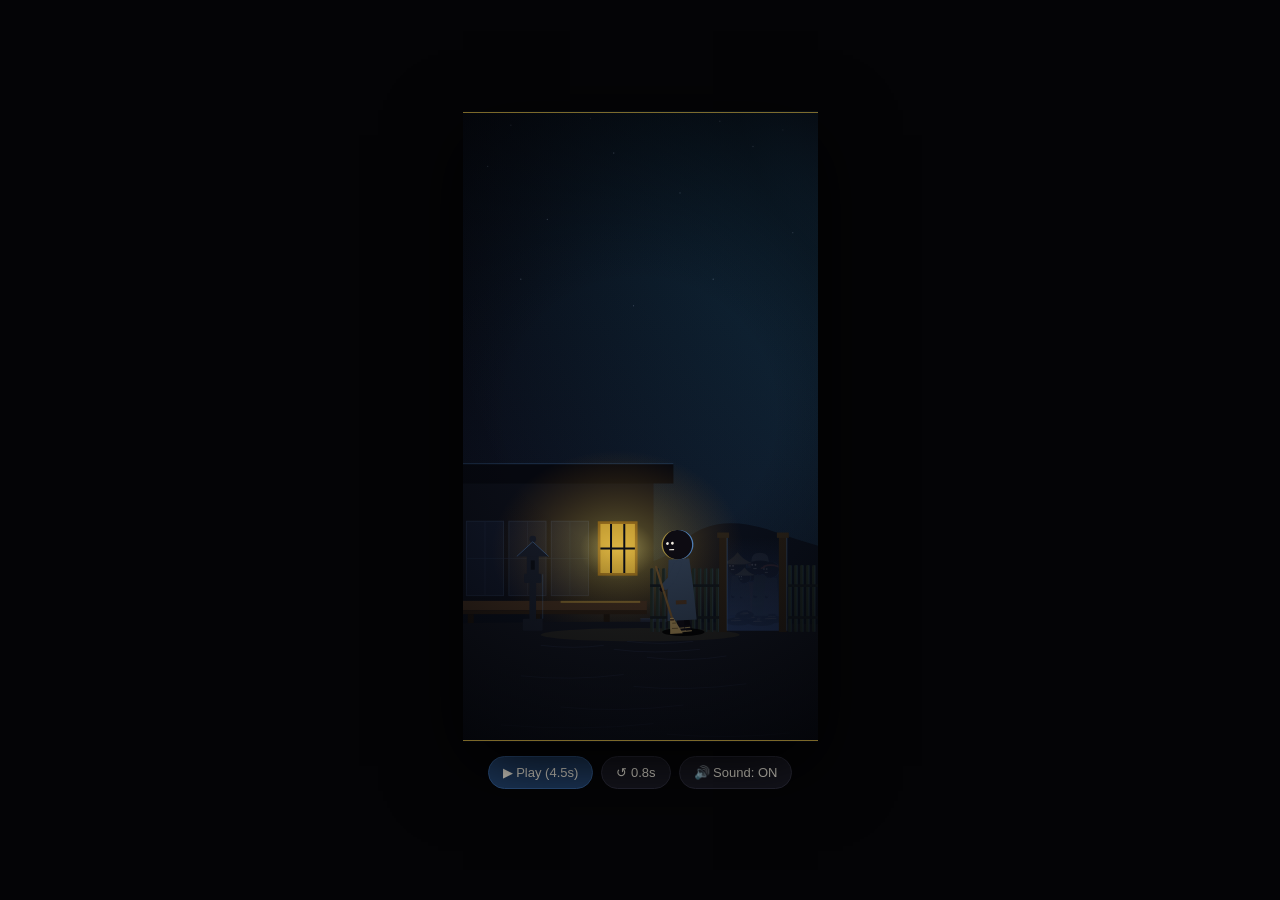
<file: index.html>
<!DOCTYPE html><html lang="en"><head><meta charset="UTF-8"><meta name="viewport" content="width=device-width, initial-scale=1">
<title>Zenspiris — Nukemairi Scene 9: Someone Goes First (4.5s + Foley SFX)</title>
<style>
*{box-sizing:border-box}
body{margin:0;min-height:100vh;background:#040406;display:flex;flex-direction:column;align-items:center;justify-content:center;overflow:hidden;font-family:system-ui,-apple-system,Segoe UI,sans-serif}
.stage-wrapper{position:relative;width:100vw;max-width:355px;aspect-ratio:9/16;background:#070911;overflow:hidden;box-shadow:0 24px 70px rgba(0,0,0,.95)}
svg.scene-svg{width:100%;height:100%;display:block;shape-rendering:geometricPrecision}
.vignette{position:absolute;inset:0;z-index:10;pointer-events:none;background:radial-gradient(circle at 50% 48%,transparent 36%,rgba(3,4,8,.92) 100%)}
.letterbox{position:absolute;left:0;right:0;height:2px;background:transparent;z-index:12;pointer-events:none}
.letterbox.top{top:0;border-bottom:1.5px solid rgba(252,211,77,.48)}
.letterbox.bottom{bottom:0;border-top:1.5px solid rgba(252,211,77,.48)}
.controls{display:flex;gap:8px;margin-top:14px;flex-wrap:wrap;justify-content:center}
.controls button{background:#16161f;color:#e6e2d6;border:1px solid #2a2a38;border-radius:999px;padding:8px 14px;font-size:13px;cursor:pointer}
.controls button.primary{background:#1e3a5f;border-color:#2f5688}
</style></head><body>
<div class="stage-wrapper"><div class="letterbox top"></div><div class="letterbox bottom"></div><div class="vignette"></div>
<svg class="scene-svg" viewBox="0 0 540 960" preserveAspectRatio="xMidYMid meet" xmlns="http://www.w3.org/2000/svg">
 <defs>
  <linearGradient id="s1Sky" x1="0" y1="0" x2="0" y2="1"><stop offset="0" stop-color="#04060c"/><stop offset=".55" stop-color="#0b101d"/><stop offset="1" stop-color="#131b2e"/></linearGradient>
  <radialGradient id="s1Dawn" cx="100%" cy="0%" r="95%"><stop offset="0" stop-color="#60a5fa" stop-opacity=".42"/><stop offset=".35" stop-color="#38bdf8" stop-opacity=".14"/><stop offset="1" stop-color="#38bdf8" stop-opacity="0"/></radialGradient>
  <radialGradient id="s1Win" cx="50%" cy="50%" r="50%"><stop offset="0" stop-color="#fef08a" stop-opacity=".6"/><stop offset=".3" stop-color="#fcd34d" stop-opacity=".25"/><stop offset="1" stop-color="#d97706" stop-opacity="0"/></radialGradient>
  <linearGradient id="s1Gap" x1="0" y1="0" x2="0" y2="1"><stop offset="0" stop-color="#1b2a4a" stop-opacity="0"/><stop offset="1" stop-color="#22345a" stop-opacity=".9"/></linearGradient>
  <linearGradient id="s1Mist" x1="0" y1="0" x2="0" y2="1"><stop offset="0" stop-color="#131b2e" stop-opacity="0"/><stop offset="1" stop-color="#131b2e" stop-opacity=".35"/></linearGradient>
 </defs>
 <g id="s1Camera">
  <rect x="-120" y="-140" width="780" height="1260" fill="url(#s1Sky)"/>
  <rect x="-120" y="-140" width="780" height="1260" fill="url(#s1Dawn)"/>
  <g id="s1Stars" fill="#cfe0ff"></g>
  <path d="M -120 700 Q 60 640 170 676 T 330 660 T 470 640 T 660 690 L 660 1080 L -120 1080 Z" fill="#0a0f1a"/>
  <!-- servant quarters, engawa, warm window -->
  <rect x="-20" y="560" width="310" height="186" fill="#0b0e17"/>
  <rect x="-30" y="538" width="350" height="30" fill="#06080f"/><path d="M -30 538 H 320" stroke="#60a5fa" stroke-opacity=".18" stroke-width="2"/>
  <g fill="#101626" stroke="#1b2438" stroke-width="1.5"><rect x="8" y="625" width="56" height="112"/><rect x="72" y="625" width="56" height="112"/><rect x="136" y="625" width="56" height="112"/></g>
  <g stroke="#1b2438" stroke-width="1"><path d="M 36 625 V 737 M 100 625 V 737 M 164 625 V 737 M 8 681 H 192"/></g>
  <ellipse id="s1WinGlow" cx="236" cy="668" rx="190" ry="150" fill="url(#s1Win)"/>
  <rect x="206" y="625" width="60" height="82" fill="#f59e0b" opacity=".38"/><rect x="210" y="629" width="52" height="74" fill="#fcd34d" opacity=".5"/>
  <path d="M 226 629 V 703 M 246 629 V 703 M 210 666 H 262" stroke="#0b0e17" stroke-width="3"/>
  <rect x="-20" y="745" width="300" height="14" fill="#3b2a1d"/><rect x="-20" y="759" width="300" height="6" fill="#241a12"/>
  <rect x="150" y="745" width="120" height="3" fill="#fcd34d" opacity=".3"/>
  <g fill="#1a130d"><rect x="10" y="765" width="9" height="25"/><rect x="110" y="765" width="9" height="25"/><rect x="215" y="765" width="9" height="25"/></g>
  <rect x="270" y="772" width="40" height="18" rx="3" fill="#1d2230"/><path d="M 270 772 H 310" stroke="#60a5fa" stroke-opacity=".15" stroke-width="1.5"/>
  <!-- ground: packed dirt (extended cleanly to bottom edge) -->
  <path d="M -120 782 Q 270 770 660 784 L 660 1080 L -120 1080 Z" fill="#10131c"/>
  <ellipse cx="270" cy="796" rx="150" ry="10" fill="#fcd34d" opacity=".07"/>
  <g stroke="#1b2030" stroke-width="1.5" fill="none" opacity=".9">
   <path d="M 250 806 Q 300 812 350 806"/>
   <path d="M 230 818 Q 290 826 360 818"/>
   <path d="M 280 830 Q 340 838 400 828"/>
   <path d="M 120 812 Q 170 818 215 812"/>
   <path d="M 90 858 Q 165 866 245 856"/>
   <path d="M 260 874 Q 340 882 430 870"/>
   <path d="M 150 905 Q 240 914 335 902"/>
   <path d="M 60 932 Q 180 942 290 930"/>
   <path d="M 310 946 Q 410 954 495 944"/>
  </g>
  <!-- bamboo fence + gate posts -->
  <rect x="401" y="650" width="84" height="140" fill="url(#s1Gap)"/>
  <g id="s9Ghosts" opacity="0"></g>
  <g id="s1Fence" fill="#1b2420"></g>
  <g fill="#10151a"><rect x="285" y="720" width="108" height="4"/><rect x="285" y="768" width="108" height="4"/><rect x="487" y="720" width="120" height="4"/><rect x="487" y="768" width="120" height="4"/></g>
  <rect x="389" y="648" width="12" height="144" fill="#241c14"/><rect x="386" y="642" width="18" height="8" fill="#2a2218"/><rect x="479" y="648" width="12" height="144" fill="#241c14"/><rect x="476" y="642" width="18" height="8" fill="#2a2218"/>
  <path d="M 401 650 V 790 M 491 650 V 790" stroke="#60a5fa" stroke-opacity=".25" stroke-width="1.5"/>
  <!-- stone lantern -->
  <g id="s1Lantern" fill="#161b27"><rect x="93" y="772" width="30" height="18" rx="2"/><rect x="103" y="716" width="10" height="58"/><rect x="95" y="704" width="26" height="14" rx="2"/><rect x="99" y="676" width="18" height="30" rx="1"/><path d="M 84 678 L 108 656 L 132 678 Z"/><circle cx="108" cy="652" r="5"/><rect x="105" y="684" width="6" height="14" fill="#0a0d14"/></g>
  <path d="M 84 678 L 108 656 L 132 678" fill="none" stroke="#60a5fa" stroke-opacity=".3" stroke-width="1.5"/><path d="M 123 705 V 772" stroke="#60a5fa" stroke-opacity=".2" stroke-width="1.5"/>
  <g id="s1HeroLayer"></g>
  <g id="s1BroomRot"><g id="s1BroomPose" opacity="0"></g></g>
  <g id="s1Dust" opacity="0"><ellipse cx="0" cy="0" rx="14" ry="4" fill="#3a3f52" opacity=".6"/><ellipse cx="-12" cy="-4" rx="9" ry="3" fill="#3a3f52" opacity=".45"/><ellipse cx="11" cy="-3" rx="8" ry="3" fill="#3a3f52" opacity=".45"/></g>
  <rect x="-120" y="840" width="780" height="240" fill="url(#s1Mist)"/>
 </g>
 <rect id="s9Black" x="-120" y="-140" width="780" height="1260" fill="#000" opacity="0"/>
</svg></div>
<div class="controls"><button id="playBtn" class="primary">▶ Play (4.5s)</button><button id="replayBtn">↺ 0.0s</button><button id="soundBtn">🔊 Sound: ON</button></div>
<script src="https://cdnjs.cloudflare.com/ajax/libs/gsap/3.12.5/gsap.min.js"></script>
<script>
const $=id=>document.getElementById(id),playBtn=$('playBtn'),replayBtn=$('replayBtn'),soundBtn=$('soundBtn');
const DUR=4.5;
/* ---- AUDIO helpers ---- */
let audioCtx=null,soundEnabled=true;
function initAudio(){if(!audioCtx)audioCtx=new(window.AudioContext||window.webkitAudioContext)();if(audioCtx.state==='suspended')audioCtx.resume();}
function tone(type,f0,f1,d,g,when=0){if(!audioCtx||!soundEnabled)return;const t=audioCtx.currentTime+when,o=audioCtx.createOscillator(),v=audioCtx.createGain();o.type=type;o.frequency.setValueAtTime(f0,t);o.frequency.exponentialRampToValueAtTime(f1,t+d);v.gain.setValueAtTime(g,t);v.gain.exponentialRampToValueAtTime(.0001,t+d);o.connect(v).connect(audioCtx.destination);o.start(t);o.stop(t+d+.02);}
function noise(d,type,f,q,g,att,when=0){if(!audioCtx||!soundEnabled)return;const t=audioCtx.currentTime+when,n=Math.floor(audioCtx.sampleRate*d),b=audioCtx.createBuffer(1,n,audioCtx.sampleRate),a=b.getChannelData(0);for(let i=0;i<n;i++)a[i]=Math.random()*2-1;const s=audioCtx.createBufferSource(),fl=audioCtx.createBiquadFilter(),v=audioCtx.createGain();s.buffer=b;fl.type=type;fl.frequency.value=f;fl.Q.value=q;v.gain.setValueAtTime(.0001,t);v.gain.linearRampToValueAtTime(g,t+att);v.gain.exponentialRampToValueAtTime(.0001,t+d);s.connect(fl).connect(v).connect(audioCtx.destination);s.start(t);}
function bed(d,type,f,q,g){
 if(!audioCtx||!soundEnabled)return;const t=audioCtx.currentTime,n=Math.floor(audioCtx.sampleRate*d),b=audioCtx.createBuffer(1,n,audioCtx.sampleRate),a=b.getChannelData(0);for(let i=0;i<n;i++)a[i]=Math.random()*2-1;
 const s=audioCtx.createBufferSource(),fl=audioCtx.createBiquadFilter(),v=audioCtx.createGain();s.buffer=b;fl.type=type;fl.frequency.value=f;fl.Q.value=q;v.gain.setValueAtTime(.0001,t);v.gain.linearRampToValueAtTime(g,t+.4);v.gain.setValueAtTime(g,t+d-.5);v.gain.linearRampToValueAtTime(.0001,t+d);s.connect(fl).connect(v).connect(audioCtx.destination);s.start(t);}
const playSwish=(g=1)=>noise(.14,'bandpass',1200,1.2,.05*g,.02);
const playChirp=()=>{tone('sine',4200,4300,.05,.01);tone('sine',4200,4300,.05,.01,.09);};
const playClatter=g=>{tone('triangle',120,55,.08,.1*g);noise(.07,'bandpass',900,1,.07*g,.003);};
const playDirt=g=>{noise(.09,'lowpass',700,.5,.07*g,.006);tone('triangle',100,50,.06,.04*g);};
const playWind=(d,g,att)=>noise(d,'bandpass',500,.6,g,att);

/* ===== ZChar v1 — Zenspiris base character rig ===== */
const ZNS='http://www.w3.org/2000/svg',ZD=Math.PI/180;
const ZDEF={stride:16,legOffset:0,kneeStatic:4,kneeBend:30,bob:2,armTilt:10,elbow:10,arm:18,height:1,torsoLen:0,legLen:1,tw:24,bw:22,torsoBot:-48,belly:0,tilt:0,headNod:2,headR:22,limb:11,footSize:1,eyeGap:7.5,eyeR:2.1,lookRange:4};
const ZHATS={none:[],chef:[['M -16 -12 L -18 -34 Q -26 -52 -8 -54 Q 0 -66 11 -55 Q 26 -52 18 -34 L 16 -12 Z','#ece8dc'],['M -17 -20 H 17 V -16 H -17 Z','#cfc9b8']],cap:[['M -20 -8 Q -20 -30 0 -30 Q 20 -30 20 -8 Z','#2b4a6b'],['M 8 -10 L 30 -8 L 30 -4 L 8 -5 Z','#1f3650',1]],flatcap:[['M -21 -10 Q -18 -28 4 -26 Q 22 -24 22 -10 Z','#3a3f4a'],['M 12 -11 L 27 -9 L 27 -6 L 12 -8 Z','#2a2e38',1]],top:[['M -14 -16 V -52 H 14 V -16 Z','#2b2f3d'],['M -24 -18 H 24 V -13 H -24 Z','#2b2f3d'],['M -14 -24 H 14 V -20 H -14 Z','#6b3a3a']],hood:[['M -26 8 Q -31 -30 0 -35 Q 31 -30 26 8 Q 20 -15 0 -17 Q -20 -15 -26 8 Z','#5b4a3a']],helmet:[['M -23 -4 Q -24 -34 0 -34 Q 24 -34 23 -4 Z','#7b8596'],['M -23 -8 H 23 V -4 H -23 Z','#5d6675']],beanie:[['M -21 -8 Q -22 -34 0 -34 Q 22 -34 21 -8 Z','#8b2e2e'],['M -21 -12 H 21 V -7 H -21 Z','#6d2222']]};
const ZSHOES={none:null,bare:[['M -5 -4 L 6 -4 L 8 1 L 14 3 L 14 6 L -6 6 Z','#0d0b12']],shoe:[['M -6 -5 L 7 -5 L 9 0 L 15 2 L 16 6 L -7 6 Z','#0d0b12'],['M -7 4 L 16 4 L 16 6 L -7 6 Z','#3a3f4d']],boot:[['M -7 -5 L 8 -5 L 9 0 L 16 2 L 17 6 L -8 6 Z','#3b2a1d'],['M -8 4 L 17 4 L 17 6 L -8 6 Z','#1f150e']],sandal:[['M -5 -4 L 6 -4 L 8 1 L 14 3 L 14 6 L -6 6 Z','#0d0b12'],['M -7 4 L 16 4 L 16 6 L -7 6 Z','#8a6a3d'],['M -5 -1 H 7 V 0.5 H -5 Z','#8a6a3d']]};
const ZOUT={'Tee + Jeans':{shirt:['#3d5a80',0,-36,2,1],sl:['s','#3d5a80'],pa:['l','#2a3f66'],hat:'none',shoe:'shoe'},'Hoodie + Joggers':{shirt:['#4a4f5c',0,-30,4,3],sl:['l','#4a4f5c'],pa:['l','#2e3340'],hat:'hood',shoe:'shoe'},'Suit + Tie':{shirt:['#1f2433',0,-24,3,4],sl:['l','#1f2433'],pa:['l','#1f2433'],hat:'none',shoe:'shoe',ex:'tie'},
'Baker':{shirt:['#1e2330',0,-26,2,2],sl:['l','#1e2330'],pa:['l','#15171f'],hat:'chef',shoe:'shoe',ex:'apron'},'Gentleman':{shirt:['#2a2630',0,-10,3,8],sl:['l','#2a2630'],pa:['l','#1a1a22'],hat:'top',shoe:'boot'},'Worker':{shirt:['#6b5a45',0,-34,2,2],sl:['l','#b8ad98'],pa:['l','#4a4034'],hat:'flatcap',shoe:'boot'},
'Peasant':{shirt:['#7a6446',0,-18,2,6],sl:['s','#7a6446'],pa:['l','#5a4a36'],hat:'none',shoe:'bare'},'Monk robe':{shirt:['#5b4a3a',0,-4,3,12],sl:['l','#5b4a3a'],hat:'hood',shoe:'sandal'},'Knight':{shirt:['#7b8596',0,-30,5,3],sl:['l','#7b8596'],pa:['l','#6b7586'],hat:'helmet',shoe:'boot',ex:'belt'},
'Roman tunic':{shirt:['#d9d2c0',0,-26,2,4],sl:['s','#d9d2c0'],hat:'none',shoe:'sandal',ex:'belt'},'Toga':{shirt:['#e8e2d0',0,-6,4,8],sl:['s','#e8e2d0'],hat:'none',shoe:'sandal'},'Kilt (bare chest)':{shirt:['#e8e2d0',48,-24,3,8],hat:'none',shoe:'sandal'}};
const ZT=`<ellipse data-r="shd" cx="0" cy="2" rx="32" ry="6" fill="#000" opacity=".9"/><g data-r="ch">
<path data-r="lbp" stroke="#08070c" stroke-linecap="round" stroke-linejoin="round" fill="none"/><path data-r="lbo" stroke-linecap="round" stroke-linejoin="round" fill="none"/><path data-r="lbb" fill="none"/><g data-r="lbs"></g>
<path data-r="lfp" stroke="#0d0b12" stroke-linecap="round" stroke-linejoin="round" fill="none"/><path data-r="lfo" stroke-linecap="round" stroke-linejoin="round" fill="none"/><path data-r="lfb" fill="none"/><g data-r="lfs"></g>
<path data-r="fap" stroke="#18202c" stroke-linecap="round" stroke-linejoin="round" fill="none"/><path data-r="fso" stroke-linecap="round" stroke-linejoin="round" fill="none"/>
<path data-r="tr" fill="#fcd34d" opacity=".4"/><path data-r="tc" fill="#0d0b12"/>
<path data-r="gt"/><path data-r="ga" fill="#d9d5c8"/><path data-r="gi" fill="#7a2e3a"/><path data-r="gb" fill="#3b2a1d"/>
<path data-r="nap" stroke="#0d0b12" stroke-linecap="round" stroke-linejoin="round" fill="none"/><path data-r="nso" stroke-linecap="round" stroke-linejoin="round" fill="none"/><g data-r="hn"></g>
<g data-r="hd"><circle data-r="rim" cx="1.6" cy="0" r="22" fill="#fcd34d" opacity=".5"/><circle data-r="hc" cx="0" cy="0" r="22" fill="#0d0b12"/><g data-r="hatg"></g>
<ellipse data-r="e1" fill="#f2ede2"/><ellipse data-r="e2" fill="#f2ede2"/><line data-r="l1" stroke="#f2ede2" stroke-width="2.1" stroke-linecap="round"/><line data-r="l2" stroke="#f2ede2" stroke-width="2.1" stroke-linecap="round"/>
<path data-r="a1" fill="none" stroke="#f2ede2" stroke-width="2.1" stroke-linecap="round"/><path data-r="a2" fill="none" stroke="#f2ede2" stroke-width="2.1" stroke-linecap="round"/>
<line data-r="b1" stroke="#f2ede2" stroke-width="1.8" stroke-linecap="round"/><line data-r="b2" stroke="#f2ede2" stroke-width="1.8" stroke-linecap="round"/>
<path data-r="mp" fill="none" stroke="#f2ede2" stroke-width="1.8" stroke-linecap="round" stroke-linejoin="round"/></g></g>`;
function ZChar(parent,o){
 o=o||{};const P=Object.assign({},ZDEF,o.params||{}),g=document.createElementNS(ZNS,'g');g.innerHTML=ZT;parent.appendChild(g);
 const E={};['shd','ch','lbp','lbo','lbb','lbs','lfp','lfo','lfb','lfs','fap','fso','tr','tc','gt','ga','gi','gb','nap','nso','hn','hd','rim','hc','hatg','e1','e2','l1','l2','a1','a2','b1','b2','mp'].forEach(r=>E[r]=g.querySelector('[data-r="'+r+'"]'));
 const C={g,P,hand:E.hn,outfit:null,hat:'none',shoe:'shoe'};
 C.setOutfit=v=>{C.outfit=typeof v==='string'?(ZOUT[v]||null):(v||null);return C;};
 C.setHat=h=>{C.hat=h;E.hatg.innerHTML=(ZHATS[h]||[]).map(([d,f,b])=>`<path ${b?'class="hb" ':''}d="${d}" fill="${f}"/>`).join('');return C;};
 C.setShoe=n=>{C.shoe=n;const S=ZSHOES[n];[E.lbs,E.lfs].forEach(e=>{e.style.display=S?'':'none';e.innerHTML=S?S.map(([d,f])=>`<path d="${d}" fill="${f}"/>`).join(''):'';});return C;};
 C.setRim=col=>{E.rim.setAttribute('fill',col);E.tr.setAttribute('fill',col);return C;};
 C.update=function(s){
  s=s||{};const O=C.outfit,h=P.height,tl=P.torsoLen,wk=s.walk==null?0:s.walk,ph=2*Math.PI*(s.ph||0),sn=Math.sin(ph),tt=s.t||0;
  const yaw=s.yaw||0,cyw=Math.cos(yaw*ZD),sg=cyw>=0?1:-1,c=Math.abs(cyw),yh=(yaw+(s.headTurn||0))*ZD,hcx=Math.cos(yh)*sg,hs=Math.sin(yh),hw=4+3*(1-c);
  const fr=Math.sin(yaw*ZD)>-.2,WF=1+.35*(1-c),FS=.5+.5*c,SW=(.3+.7*c)*wk;
  const show=(el,d,fill)=>{if(!d){el.style.display='none';return;}el.style.display='';el.setAttribute('d',d);if(fill)el.setAttribute('fill',fill);};
  const body=(dt,bot,ht,hb,bel)=>{ht*=WF;hb*=WF;const y0=-108-tl+dt,ym=(y0+bot)/2;return `M ${1-ht} ${y0} L ${1+ht} ${y0} Q ${1+(ht+hb)/2+bel} ${ym} ${1+hb} ${bot} L ${1-hb} ${bot} Q ${1-(ht+hb)/2-bel} ${ym} ${1-ht} ${y0} Z`;};
  const leg=(hx,ps,p,ov,sh,w,bb)=>{const L=P.legLen,hy=-50*L,th=(P.legOffset+P.stride*SW*Math.sin(ps))*ZD,bend=(P.kneeStatic+P.kneeBend*wk*Math.max(0,Math.cos(ps)))*ZD;
   const kx=hx+Math.sin(th)*26*L,ky=hy+Math.cos(th)*26*L,t2=th-bend,fx=kx+Math.sin(t2)*24*L,fy=ky+Math.cos(t2)*24*L;
   p.setAttribute('d',`M ${hx} ${hy} L ${kx} ${ky} L ${fx} ${fy-6}`);p.setAttribute('stroke-width',w);
   const pa=O&&O.pa;if(pa){ov.style.display='';ov.setAttribute('d',pa[0]==='l'?`M ${hx} ${hy} L ${kx} ${ky} L ${fx} ${fy-6}`:`M ${hx} ${hy} L ${kx} ${ky}`);ov.setAttribute('stroke',pa[1]);ov.setAttribute('stroke-width',w+3.5);}else ov.style.display='none';
   sh.setAttribute('transform',`translate(${fx},${fy-4}) rotate(${Math.max(-35,Math.min(35,-(t2/ZD)*.7))}) scale(${P.footSize*FS},${P.footSize})`);
   if(C.shoe==='boot'){bb.style.display='';bb.setAttribute('d',`M ${kx+(fx-kx)*.5} ${ky+(fy-ky)*.5} L ${fx} ${fy-5}`);bb.setAttribute('stroke','#3b2a1d');bb.setAttribute('stroke-width',w+5);bb.setAttribute('stroke-linecap','butt');}else bb.style.display='none';};
  const arm=(sx,sw,tilt,elb,p,ov,w)=>{const sy=-100-tl,a1=(tilt+sw)*ZD,a2=a1+elb*ZD,ex=sx+Math.sin(a1)*23,ey=sy+Math.cos(a1)*23,hx=ex+Math.sin(a2)*21,hy=ey+Math.cos(a2)*21;
   p.setAttribute('d',`M ${sx} ${sy} L ${ex} ${ey} L ${hx} ${hy}`);p.setAttribute('stroke-width',w);
   const sl=O&&O.sl;if(sl){ov.style.display='';ov.setAttribute('d',sl[0]==='l'?`M ${sx} ${sy} L ${ex} ${ey} L ${ex+(hx-ex)*.7} ${ey+(hy-ey)*.7}`:`M ${sx} ${sy} L ${sx+(ex-sx)*.6} ${sy+(ey-sy)*.6}`);ov.setAttribute('stroke',sl[1]);ov.setAttribute('stroke-width',w+3);}else ov.style.display='none';
   return[hx,hy];};
  g.setAttribute('transform',`translate(${s.x||0},${s.y||0})`);
  E.ch.setAttribute('transform',`translate(0,${-P.bob*wk*Math.abs(sn)}) rotate(${s.lean||0}) scale(${h*sg},${h})`);E.shd.setAttribute('rx',32*h);
  leg(hw,ph,E.lfp,E.lfo,E.lfs,P.limb,E.lfb);leg(-hw,ph+Math.PI,E.lbp,E.lbo,E.lbs,P.limb*.95,E.lbb);
  const sh0=P.tw/2-9.5,shF=P.tw*WF/2-3,nsx=sh0+(1-c)*(shF-sh0),fsh=-shF*(1-c)+(8.5-P.tw/2)*c,na=s.na||[P.armTilt,P.elbow],fa=s.fa||[P.armTilt,P.elbow];
  const hand=arm(nsx,-P.arm*SW*sn,na[0],na[1],E.nap,E.nso,P.limb*.78);arm(fsh,P.arm*SW*sn,fa[0],fa[1],E.fap,E.fso,P.limb*.6);
  E.hn.setAttribute('transform',`translate(${hand[0]},${hand[1]})`);
  const tb=body(0,P.torsoBot,P.tw/2,P.bw/2,P.belly);E.tc.setAttribute('d',tb);E.tr.setAttribute('d',tb);E.tr.setAttribute('transform',`translate(${1.5*sg},0)`);
  const sh=O&&O.shirt,y1=-98-tl;
  show(E.gt,sh&&body(sh[1],sh[2],P.tw/2+sh[3],P.bw/2+sh[3]+sh[4],P.belly+sh[3]*.5),sh&&sh[0]);
  show(E.ga,O&&O.ex==='apron'&&fr&&`M -1 ${y1} L 17 ${y1} L ${21+P.belly} -28 L -3 -28 Z`);show(E.gi,O&&O.ex==='tie'&&fr&&`M 3 ${y1-2} L 10 ${y1-2} L 12 ${y1+24} L 6.5 ${y1+31} L 1 ${y1+24} Z`);show(E.gb,O&&O.ex==='belt'&&`M ${1-P.bw/2+3} -46 H ${1+P.bw/2-3} V -40 H ${1-P.bw/2+3} Z`);
  E.hd.setAttribute('transform',`translate(2,${-130-tl}) rotate(${P.tilt+(s.tilt||0)+P.headNod*wk*Math.sin(2*ph)})`);
  E.hc.setAttribute('r',P.headR);E.rim.setAttribute('r',P.headR);E.rim.setAttribute('cx',1.6*sg*c);E.hatg.setAttribute('transform',`scale(${P.headR/22})`);E.hatg.querySelectorAll('.hb').forEach(e=>e.setAttribute('transform',`scale(${hcx},1)`));
  const ex=s.eyes||'deadpan',mo=s.mouth||'flat',br=s.brow||'none',cf=14.75*hcx,x1=cf-P.eyeGap/2,x2=cf+P.eyeGap/2,r=P.eyeR,fv=hs>-.15;
  let lx=(s.lookX||0)*sg,ly=s.lookY||0;const R=P.lookRange,fsx=lx*R*.4,lim=P.headR-3;
  const pos=x=>{let X=x+lx*R+fsx,Y=-2+ly*R*.75,d=Math.hypot(X,Y);if(d>lim){X*=lim/d;Y*=lim/d;}return[X,Y];};
  const bl=(s.blink!==false&&(tt%3.6)>3.48)?.12:1,ry=(ex==='startled'?r*1.5:ex==='squint'?r*.35:r)*bl,rx=ex==='startled'?r*1.5:r,gro=ex==='groggy',up=ex==='happy';
  [['e1','l1','a1','b1',x1,0],['e2','l2','a2','b2',x2,1]].forEach(([ie,il,ia,ib,x,k])=>{
   const[X,Y]=pos(x),e=E[ie],l=E[il],a=E[ia],b=E[ib],dn=ex==='closed'||(ex==='wink'&&k===1);
   e.setAttribute('cx',X);e.setAttribute('cy',Y);e.setAttribute('rx',rx);e.setAttribute('ry',ry);e.style.display=(fv&&!gro&&!dn&&!up)?'':'none';
   l.setAttribute('x1',X-2.5);l.setAttribute('x2',X+2.5);l.setAttribute('y1',Y);l.setAttribute('y2',Y);l.style.display=(fv&&gro)?'':'none';
   a.style.display=(fv&&(dn||up))?'':'none';a.setAttribute('d',up?`M ${X-3} ${Y+1.5} Q ${X} ${Y-4} ${X+3} ${Y+1.5}`:`M ${X-3} ${Y-1} Q ${X} ${Y+3} ${X+3} ${Y-1}`);
   const by=Y-6.5;let q=null;
   if(br==='sad')q=k===0?[X-3,by+1,X+3,by-2]:[X-3,by-2,X+3,by+1];else if(br==='angry')q=k===0?[X-3,by-2,X+3,by+1]:[X-3,by+1,X+3,by-2];else if(br==='raised')q=[X-3,by-3,X+3,by-3];
   if(q&&fv){b.setAttribute('x1',q[0]);b.setAttribute('y1',q[1]);b.setAttribute('x2',q[2]);b.setAttribute('y2',q[3]);b.style.display='';}else b.style.display='none';});
  const mx=12*hcx+fsx;let md='',mf=false;
  if(mo==='flat')md=`M ${mx-3} 7 L ${mx+3} 7`;else if(mo==='smile')md=`M ${mx-4} 6 Q ${mx} 11.5 ${mx+4} 6`;else if(mo==='bigsmile'){md=`M ${mx-5} 5 Q ${mx} 15 ${mx+5} 5 Z`;mf=true;}
  else if(mo==='frown')md=`M ${mx-4} 9.5 Q ${mx} 3.5 ${mx+4} 9.5`;else if(mo==='open'){md=`M ${mx-2.6} 7 Q ${mx-2.6} 2 ${mx} 2 Q ${mx+2.6} 2 ${mx+2.6} 7 Q ${mx+2.6} 12 ${mx} 12 Q ${mx-2.6} 12 ${mx-2.6} 7 Z`;mf=true;}
  else if(mo==='smirk')md=`M ${mx-4} 8 Q ${mx} 8.5 ${mx+2} 6.5 Q ${mx+4} 5 ${mx+5} 3.5`;
  else if(mo==='talk'){const m=.8+3.2*Math.abs(Math.sin(tt*11));md=`M ${mx-3} 7 Q ${mx} ${7-m} ${mx+3} 7 Q ${mx} ${7+m} ${mx-3} 7 Z`;mf=true;}
  else if(mo==='snore'){const m=1.2+Math.sin(tt*2.2);md=`M ${mx-2} 7 Q ${mx} ${6-m} ${mx+2} 7 Q ${mx} ${8+m} ${mx-2} 7 Z`;mf=true;}
  E.mp.setAttribute('d',md);E.mp.setAttribute('fill',mf?'#f2ede2':'none');E.mp.style.display=fv?'':'none';
  return{hand,yaw,facing:sg};
 };
 if(o.outfit)C.setOutfit(o.outfit);
 C.setHat(o.hat||(C.outfit&&C.outfit.hat)||'none');C.setShoe(o.shoe||(C.outfit&&C.outfit.shoe)||'shoe');if(o.rim)C.setRim(o.rim);
 C.update({});return C;
}
/* ===== end ZChar ===== */

/* ---- Tomi, the servant ---- */
Object.assign(ZSHOES,{waraji:[['M -5 -4 L 6 -4 L 8 1 L 14 3 L 14 6 L -6 6 Z','#0d0b12'],['M -7 4 L 16 4 L 16 6 L -7 6 Z','#7a6a46'],['M -5 -1 H 7 V 0.5 H -5 Z','#7a6a46']]});
const TOMI_OUT={shirt:['#2b384b',0,-16,3,7],sl:['l','#2b384b'],pa:['k','#262f3f'],hat:'none',shoe:'waraji',ex:'belt'};
const WARM='#fcd34d',COOL='#60a5fa',GY=790;
const tomi=ZChar($('s1HeroLayer'),{outfit:TOMI_OUT,rim:WARM});
const q=r=>tomi.g.querySelector('[data-r="'+r+'"]'),rimW=q('rim'),trW=q('tr'),hcEl=q('hc'),tcEl=q('tc');
const rimC=document.createElementNS(ZNS,'circle');rimC.setAttribute('fill',COOL);rimC.setAttribute('opacity','.7');hcEl.parentNode.insertBefore(rimC,hcEl);
const trC=document.createElementNS(ZNS,'path');trC.setAttribute('fill',COOL);trC.setAttribute('opacity','.6');tcEl.parentNode.insertBefore(trC,tcEl);
rimW.setAttribute('opacity','.5');trW.setAttribute('opacity','.4');
/* ---- ghost extras beyond the gate ---- */
Object.assign(ZHATS,{
 sugegasa:[['M -36 -9 Q -16 -14 0 -35 Q 16 -14 36 -9 Q 0 -3 -36 -9 Z','#7a6d52'],['M -34 -9 Q 0 -3 34 -9 L 34 -7.5 Q 0 -1.5 -34 -7.5 Z','#5b5039']],
 hachimaki:[['M -20 -11 Q 0 -19 20 -11 L 20 -6.5 Q 0 -14.5 -20 -6.5 Z','#a04a38'],['M 17 -10 L 28 -5 L 26 -1.5 L 15 -6.5 Z','#a04a38',1]],
 headcloth:[['M -20 -9 Q -22 -30 0 -30 Q 22 -30 20 -9 Q 0 -15 -20 -9 Z','#59626f']],
 bun:[['M -6 -20 Q -10 -34 0 -34 Q 10 -34 6 -20 Z','#2f3544'],['M -3.5 -30 H 3.5 V -27 H -3.5 Z','#a04a38']]
});
const GHOSTS=[[418,774,.62,'sugegasa','#2f3743'],[436,770,.5,'bun','#473a40'],[452,775,.64,'headcloth','#2e3a3a'],[468,771,.56,'hachimaki','#33384a'],[428,764,.42,'sugegasa','#2f3743']].map(([x,y,h,hat,col])=>{
 const c=ZChar($('s9Ghosts'),{outfit:{shirt:[col,0,-12,3,7],sl:['l',col],pa:['k','#262c38'],hat,shoe:'waraji'},params:{height:h},rim:COOL});
 c.update({x,y,walk:0,yaw:180,eyes:'deadpan',mouth:'flat',lean:0,t:0,blink:false});return c;});
/* bundle on his back (vermilion cord crosses the chest) */
const chEl=q('ch'),bundleG=document.createElementNS(ZNS,'g'),cordG=document.createElementNS(ZNS,'g');
bundleG.setAttribute('opacity','0');cordG.setAttribute('opacity','0');
bundleG.innerHTML='<rect x="-31" y="-102" width="27" height="42" rx="9" fill="#2c3547"/><path d="M -31 -84 H -4" stroke="#222a3a" stroke-width="1.5"/><path d="M -31 -102 Q -17 -110 -4 -102" stroke="#60a5fa" stroke-opacity=".45" stroke-width="1.4" fill="none"/>';
cordG.innerHTML='<path d="M -6 -104 L 11 -62" stroke="#b5523b" stroke-width="2.8" stroke-linecap="round"/><path d="M -6 -104 Q -14 -108 -20 -102" stroke="#b5523b" stroke-width="2.6" stroke-linecap="round" fill="none"/>';
chEl.insertBefore(bundleG,q('tr'));chEl.insertBefore(cordG,q('nap'));
const T0={x:335,y:GY,walk:0,ph:0,yaw:150,headTurn:0,tilt:0,eyes:'deadpan',mouth:'flat',brow:'none',lookX:0,lookY:-.2,lean:-3,nb:25,swA:8,naT:25,naE:20,t:0};
const st={...T0};let hand=[0,0];
const broomMarkup='<path d="M 8 -34 L -14 52" stroke="#5a4326" stroke-width="3.2" stroke-linecap="round" fill="none"/><path d="M -14 44 L -9 44 L -8 68 L -27 68 Z" fill="#8a7448"/><path d="M -18 52 L -12 52 M -20 60 L -11 60" stroke="#5a4a2a" stroke-width="1.5"/><path d="M -15 47 H -9" stroke="#3b2a1d" stroke-width="2.5"/>';
tomi.hand.innerHTML='<g id="s1HandBroom">'+broomMarkup+'</g>';
$('s1BroomPose').innerHTML=broomMarkup;
const E1={hb:$('s1HandBroom'),bp:$('s1BroomPose'),br:$('s1BroomRot'),dust:$('s1Dust')};
const fall={a:0,dy:0},bro={px:0,py:0};
function render(){
 const r=tomi.update({...st,na:[st.naT,st.naE]});hand=r.hand;
 const sg=Math.cos(st.yaw*ZD)>=0?1:-1;
 rimW.setAttribute('cx',-2*sg);trW.setAttribute('transform',`translate(${-1.8*sg},0)`);
 rimC.setAttribute('cx',2*sg);rimC.setAttribute('r',tomi.P.headR);trC.setAttribute('d',trW.getAttribute('d')||'');trC.setAttribute('transform',`translate(${1.8*sg},0)`);
 E1.br.setAttribute('transform',`translate(0,${fall.dy.toFixed(2)}) rotate(${(-fall.a).toFixed(2)} ${bro.px.toFixed(1)} ${bro.py.toFixed(1)})`);
}
(function(){
 let s='';[[40,90,1.1],[130,170,.9],[230,70,1.2],[330,130,1],[440,60,1.2],[500,190,.9],[90,260,.9],[380,260,.9],[260,300,.8],[75,28,1.0],[195,18,.8],[390,22,1.1],[485,35,.9]].forEach(([x,y,r])=>s+=`<circle cx="${x}" cy="${y}" r="${r}" opacity=".3"/>`);$('s1Stars').innerHTML=s;
 let f='';const seg=(a,b)=>{for(let x=a;x<b;x+=9){const top=690+((x*13)%9);f+=`<rect x="${x}" y="${top}" width="5" height="${792-top}" rx="2"/><rect x="${x+4}" y="${top}" width="1" height="${792-top}" fill="#60a5fa" opacity=".18"/>`;}};
 seg(285,387);seg(493,600);$('s1Fence').innerHTML=f;
})();

/* ---- TIMELINE (4.5s) ---- */
let sceneTl=null;
function resetScene1ToStart(){
 if(sceneTl){sceneTl.kill();sceneTl=null;}
 Object.assign(st,T0);fall.a=0;fall.dy=0;bro.px=0;bro.py=0;
 gsap.set('#s1Camera',{scale:1,svgOrigin:'318 726'});
 gsap.set(E1.hb,{opacity:1});gsap.set(E1.bp,{opacity:0});gsap.set(E1.dust,{opacity:0});gsap.set($('s9Ghosts'),{opacity:0});gsap.set(bundleG,{opacity:0});gsap.set(cordG,{opacity:0});gsap.set($('s9Black'),{opacity:0});
 render();replayBtn.textContent='↺ 0.0s';
}
function releaseBroom(){
 const h=tomi.P.height,sg=Math.cos(st.yaw*ZD)>=0?1:-1,L=st.lean*ZD,lx=hand[0]*h*sg,ly=hand[1]*h;
 const wx=st.x+lx*Math.cos(L)-ly*Math.sin(L),wy=st.y+lx*Math.sin(L)+ly*Math.cos(L);
 E1.bp.setAttribute('transform',`translate(${wx},${wy}) scale(${sg*h},${h})`);
 bro.px=wx+sg*h*(-17.5);bro.py=wy+h*68;
 gsap.set(E1.hb,{opacity:0});gsap.set(E1.bp,{opacity:1});
 E1.dust.setAttribute('transform',`translate(${bro.px},${792})`);
}
function playScene1(){
 resetScene1ToStart();
 sceneTl=gsap.timeline({onUpdate:()=>{const t=sceneTl.time();st.t=t;st.naT=st.nb+st.swA*Math.sin(2*Math.PI*t/1.2);render();replayBtn.textContent=`↺ ${t.toFixed(1)}s`;},onComplete:()=>{replayBtn.textContent='↺ 4.5s';}});
 sceneTl.to('#s1Camera',{scale:1.12,svgOrigin:'318 726',duration:DUR,ease:'sine.inOut'},0);
 sceneTl.call(()=>bed(4.2,'lowpass',220,.5,.05),null,.05);
 [.6,1.8,3.0].forEach(t=>sceneTl.call(playChirp,null,t));
 sceneTl.call(()=>playSwish(1),null,.1).to(st,{swA:0,duration:.4},.1);
 sceneTl.to($('s9Ghosts'),{opacity:.15,duration:.6,ease:'power1.out'},.3);
 sceneTl.to(st,{headTurn:-105,lookY:0,duration:.7,ease:'power2.inOut'},.6);
 sceneTl.to(bundleG,{opacity:1,duration:.4,ease:'power1.out'},2.4).to(cordG,{opacity:1,duration:.4,ease:'power1.out'},2.4);
 sceneTl.call(()=>tone('sine',110,100,1.5,.02),null,2.4);
 sceneTl.call(releaseBroom,null,3.4);
 sceneTl.to(fall,{a:10,duration:1.1,ease:'power2.in'},3.4);
 sceneTl.to(st,{nb:18,duration:.5,ease:'power2.out'},3.4);
 sceneTl.set($('s9Black'),{opacity:1},4.46);
}
playBtn.addEventListener('click',()=>{initAudio();playScene1();});
replayBtn.addEventListener('click',()=>resetScene1ToStart());
soundBtn.addEventListener('click',()=>{soundEnabled=!soundEnabled;soundBtn.textContent='🔊 Sound: '+(soundEnabled?'ON':'OFF');if(soundEnabled)initAudio();});
window.addEventListener('load',()=>{resetScene1ToStart();setTimeout(playScene1,250);});
</script></body></html>
</file>
